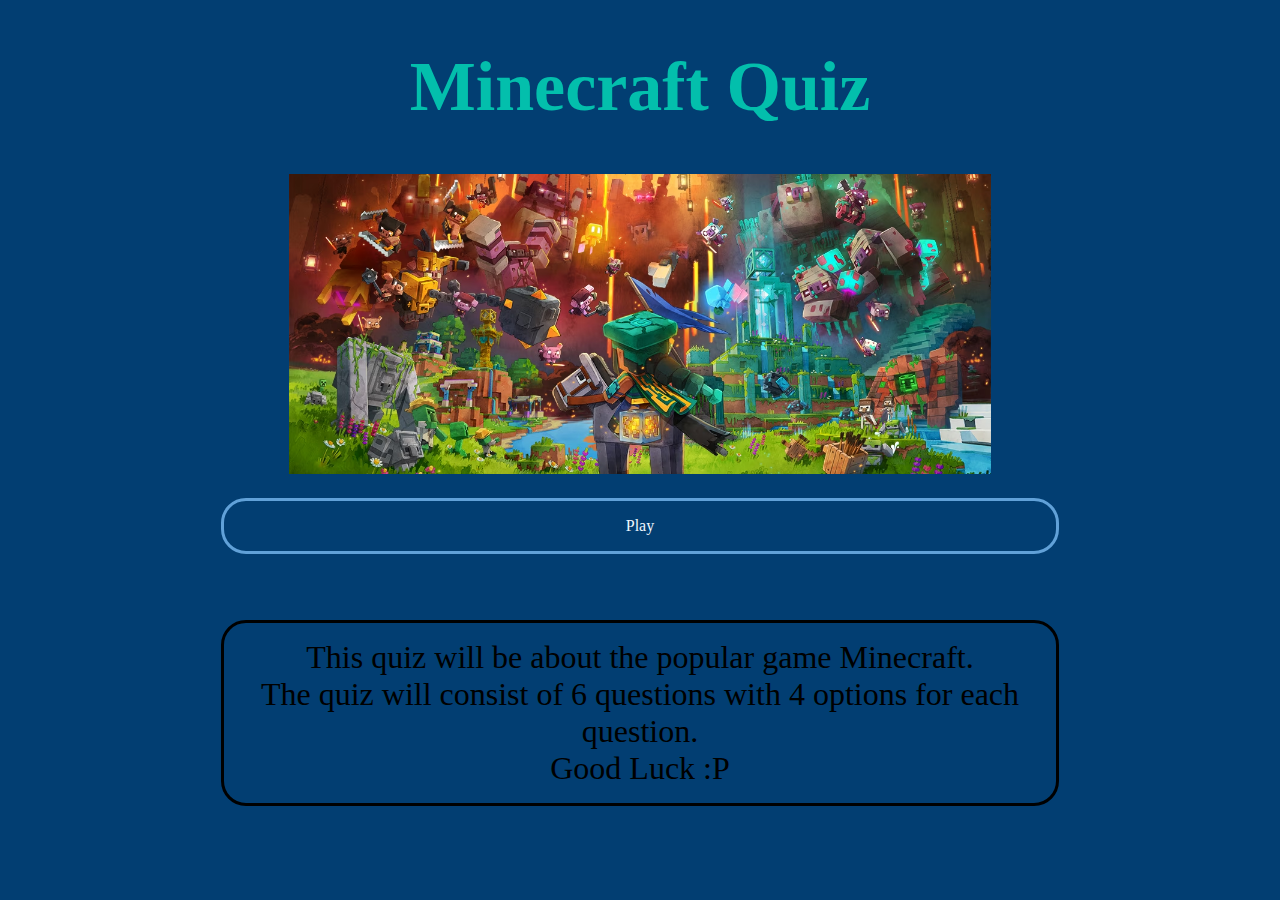
<file: index.html>
<!DOCTYPE html>
<html lang="en">
<head>
    <meta charset="UTF-8">
    <meta name="viewport" content="width=device-width, initial-scale=1.0">
    <link rel="stylesheet" href="style.css">
    <script type="module" src="start.js"></script>
    <title>Minecraft quiz</title>
</head>
<body>

     <div class="titleForFrontPage">
         <h1>Minecraft Quiz</h1>
     </div>

    <img class="bildet" src="Bilder/TheArrival_1170x500.avif" alt="">


<a class="textAnswer" href="spm1.html">Play</a>
<br>

<p class="textInfo">This quiz will be about the popular game Minecraft.
<br> The quiz will consist of 6 questions with 4 options for each question.
<br>
Good Luck :P
</p>





















</body>
</html>
</file>
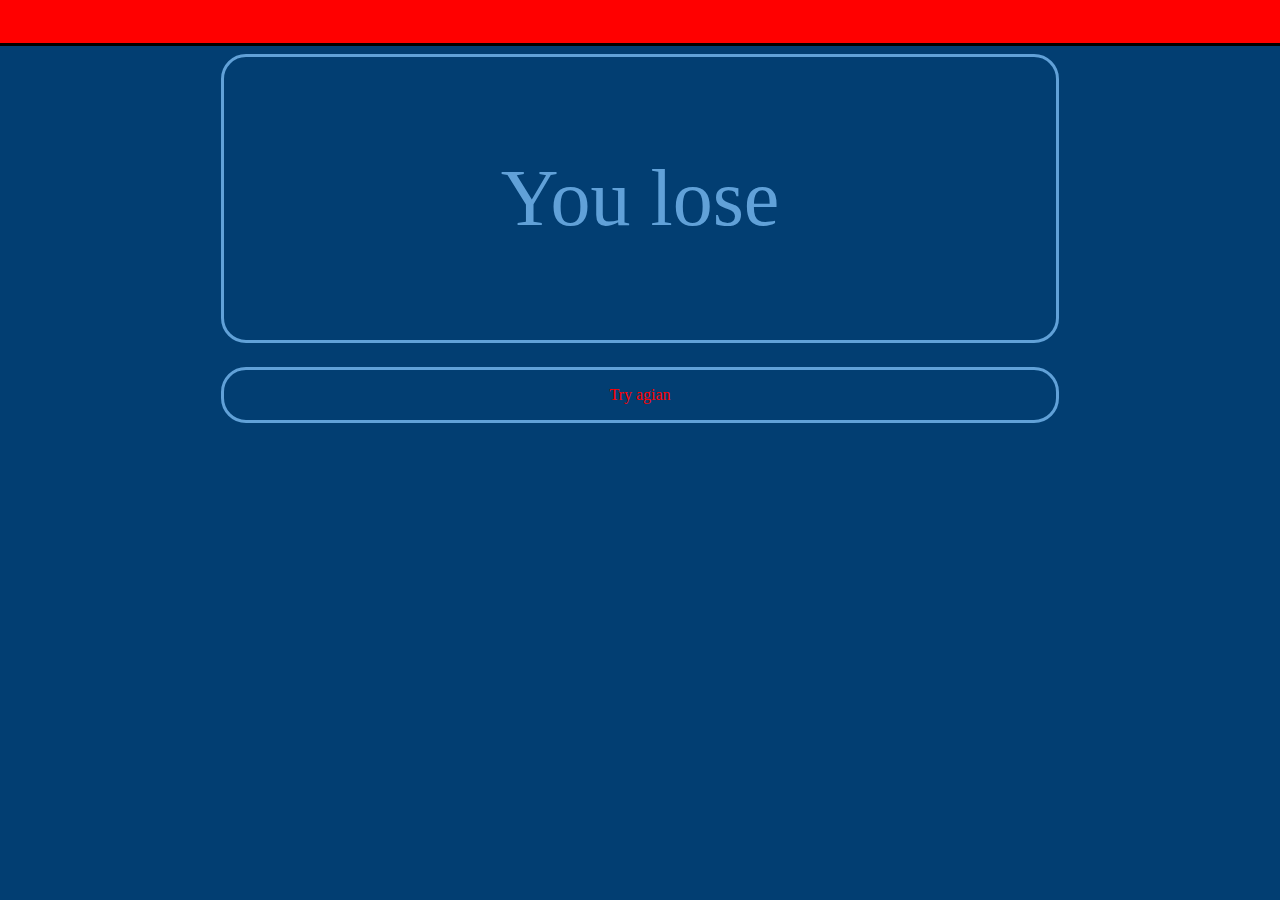
<file: lose.html>
<!DOCTYPE html>
<html lang="en">
<head>
    <meta charset="UTF-8">
    <meta name="viewport" content="width=device-width, initial-scale=1.0">
    <link rel="stylesheet" href="style.css">
    <title>win</title> 
</head>
<body>

    <div class="loserBorder"></div>

    <div class="winBorderText">
        <p>You lose</p>
    </div>

    <div class="textAnswer">
        <a class="tryAgian" href="index.html">Try agian</a>
    </div>

</body>
</html>
</file>
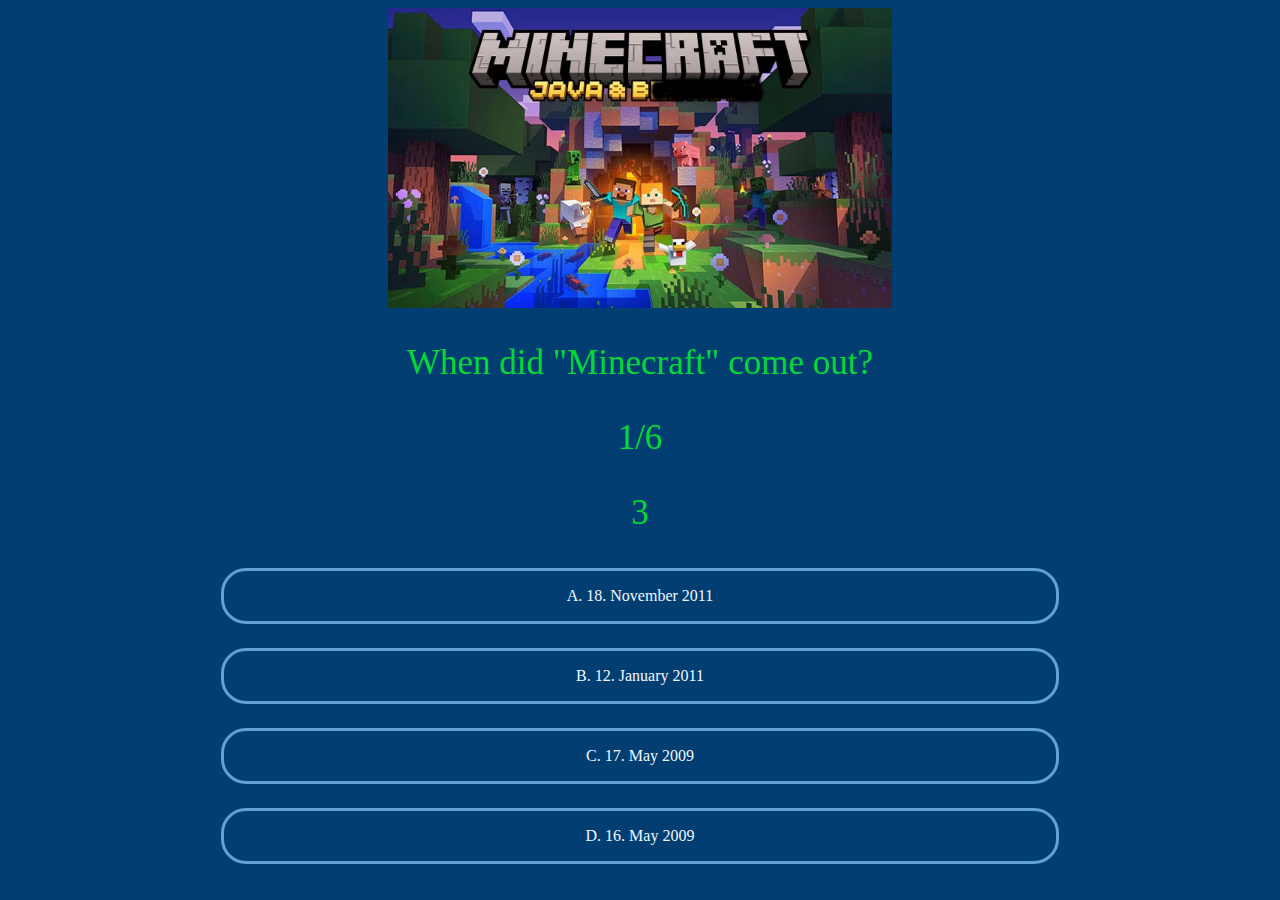
<file: spm1.html>
<!DOCTYPE html>
<html lang="en">
<head>
    <meta charset="UTF-8">
    <meta name="viewport" content="width=device-width, initial-scale=1.0">
    <link rel="stylesheet" href="style.css">
    <script type="module" src="life-counter.js"></script>
    <title>Minecraft quiz</title>
</head>
<body>

    <img class="bildet" src="Bilder/Minecraft starter bildet.jpg" alt="">



         <div class="question">
             <p>When did "Minecraft" come out?</p>
             <p>1/6</p>
         </div>

         <p class="question" id="life"></p>

        <a class="textAnswer" id="lose" data-spm="1">A. 18. November 2011</a>
        <a class="textAnswer" id="lose2" data-spm="1">B. 12. January 2011</a>
        <a class="textAnswer" id="lose4" data-spm="2">C. 17. May 2009</a>
        <a class="textAnswer" id="lose3" data-spm="1">D. 16. May 2009</a>

      

</body>
</html>
</file>
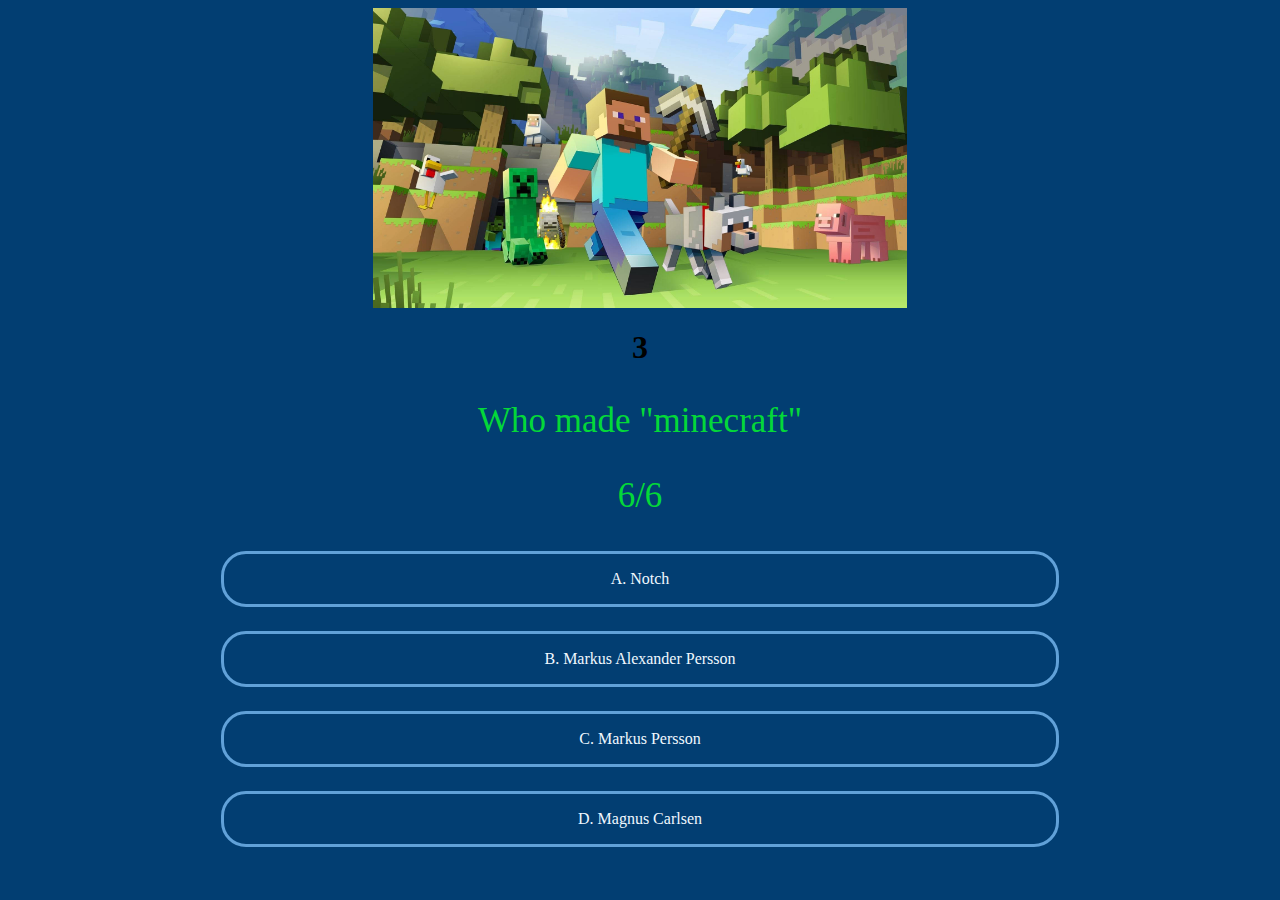
<file: spm6.html>
<!DOCTYPE html>
<html lang="en">
<head>
    <meta charset="UTF-8">
    <meta name="viewport" content="width=device-width, initial-scale=1.0">
    <link rel="stylesheet" href="style.css">
    <script type="module" src="life-counter.js"></script>
    <title>Document</title>
</head>
<body>   

    <img class="bildet" src="Bilder/Side 6 bildet.jpeg" alt="">

    <h1 id="life-counter">3</h1>
    
        <div class="question">
            <p>Who made "minecraft"</p>
            <p>6/6</p>
        </div>

        <p class="question" id="life"></p>
        
            <a class="textAnswer" id="lose1" data-spm="6">A. Notch</a>
            <a class="textAnswer" id="lose2" data-spm="6">B. Markus Alexander Persson</a>
            <a class="textAnswer" id="lose4" data-spm="7">C. Markus Persson</a>
            <a class="textAnswer" id="lose3" data-spm="6">D. Magnus Carlsen</a> 

</body>
</html>
</file>
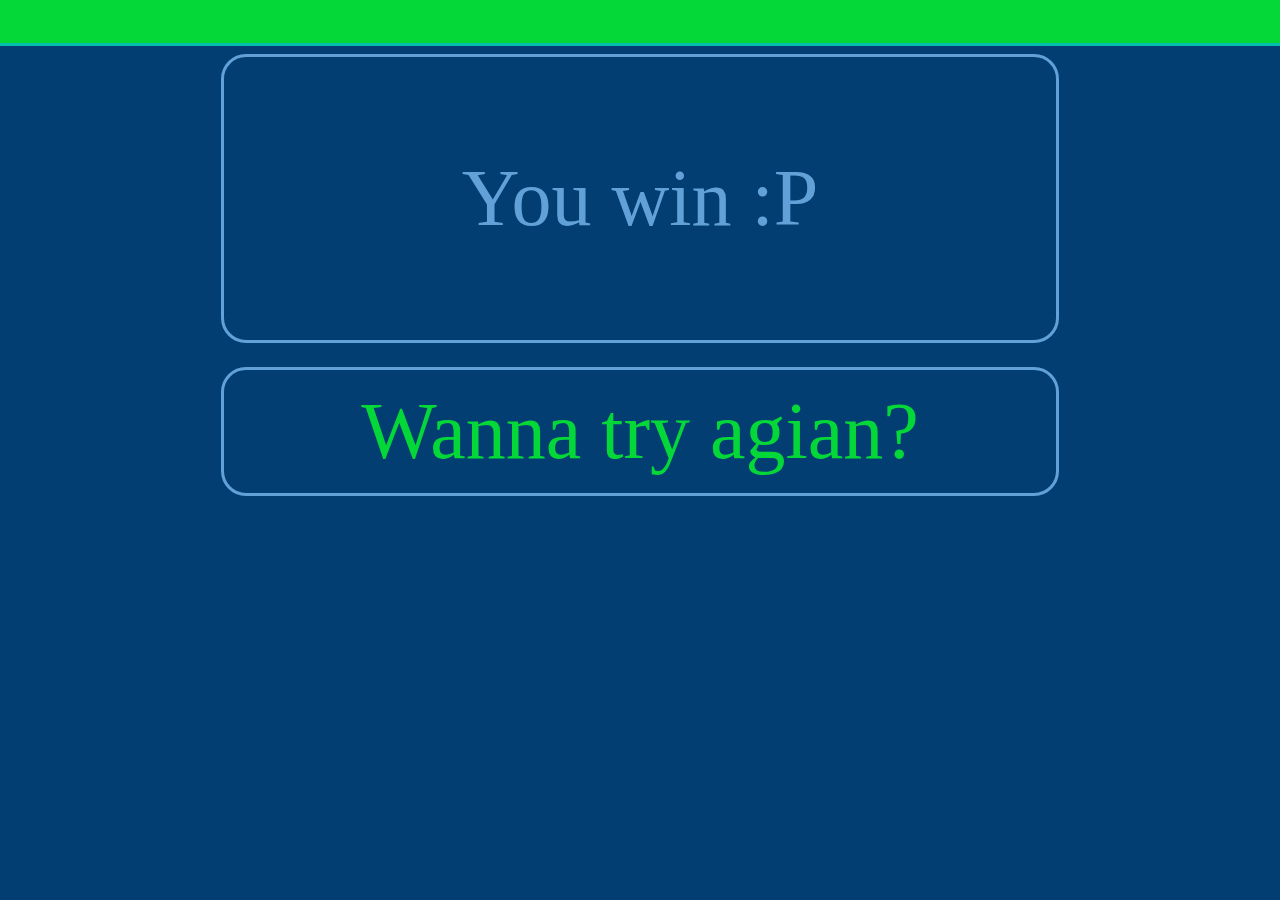
<file: spm7.html>
<!DOCTYPE html>
<html lang="en">
<head>
    <meta charset="UTF-8">
    <meta name="viewport" content="width=device-width, initial-scale=1.0">
    <link rel="stylesheet" href="style.css">
    <title>win</title> 
</head>
<body>

    <div class="winBorder"></div>

    <div class="winBorderText">
        <p id="point">You win :P</p>
    </div>

    <div class="playAgian"> 
        <a href="index.html">Wanna try agian?</a>
    </div>


</body>
</html>
</file>
<file: style.css>
body{
    background-color: rgba(2, 62, 114, 1);;
}


.starterBildet {
    display: block;
    margin-inline: auto;
    height: 400px;
}

.bildet{
    display: block;
    margin-inline: auto;
    height: 300px;
}


h1{
    text-align: center;
}


.textAnswer{
    display: flex;
    flex-direction: row;
    justify-content: center;    
    text-align: center;
    border: solid rgba(97, 161, 216, 1);
    border-radius: 25px;
    padding: 1rem;  
    width: 800px;
    margin-inline: auto;
    text-decoration: none;
    padding: 1rem;
    margin-block: 1.5rem;
    color: aliceblue
}

.textAnswer:hover{
    animation-delay: 10s;
    background-color: black;
    transition: 500ms;
    font-size: 30px;
}

.textAnswer2{
    display: flex;
    flex-direction: row;
    justify-content: center;    
    text-align: center;
    border: solid rgba(97, 161, 216, 1);
    border-radius: 25px;
    padding: 1rem;  
    width: 800px;
    margin-inline: auto;
    text-decoration: none;
    padding: 1rem;
    margin-block: 1.5rem;
    color: aliceblue
}

.textAnswer2:hover{
    animation-delay: 10s;
    background-color: black;
    transition: 500ms;
    font-size: 30px;
}


.question{
    font-size: 35px;
    text-align: center;
    color: rgba(4, 216, 57, 1);
}



.winBorder{
border: solid;
height: 3rem;
width: 100rem;
background-color: rgba(4, 216, 57, 1);
margin: -1rem;
color: rgba(3, 191, 172, 1);;

}


.winBorderText{
    display: flex;
    flex-direction: row;
    justify-content: center;    
    text-align: center;
    border: solid rgba(97, 161, 216, 1);
    border-radius: 25px;
    padding: 1rem;  
    width: 800px;
    margin-inline: auto;
    text-decoration: none;
    padding: 1rem;
    margin-block: 1.5rem;
    color: rgba(97, 161, 216, 1);
    font-size: 80px;
}


.playAgian{
    display: flex;
    flex-direction: row;
    justify-content: center;    
    text-align: center;
    border: solid rgba(97, 161, 216, 1);
    border-radius: 25px;
    padding: 1rem;  
    width: 800px;
    margin-inline: auto;
    padding: 1rem;
    margin-block: 1.5rem;
    font-size: 80px;
    color: rgba(97, 161, 216, 1);   
    text-decoration: none;
    
}
.playAgian a{
text-decoration: none;
color: rgba(4, 216, 57, 1);
}



.titleForFrontPage{
font-size: 35px;
text-align: center;
color: rgba(3, 191, 172, 1);
}

.textInfo{
    display: flex;
    flex-direction: row;
    justify-content: center;    
    text-align: center;
    border: solid black;
    border-radius: 25px;
    padding: 1rem;  
    width: 800px;
    margin-inline: auto;
    text-decoration: none;
    padding: 1rem;
    margin-block: 1.5rem;
    color: black;
    font-size: 2rem;
}

.textInfo:hover{
    animation-delay: 10s;
    background-color: aliceblue;
    transition: 500ms;
}


.loserBorder{
    border: solid;
    height: 3rem;
    width: 100rem;
    background-color: red;
    margin: -1rem;
}

.tryAgian{
text-decoration: none;
color: red

}

.tryAgian :hover{
    animation-delay: 10s;
    background-color: black;
    transition: 500ms;
    font-size: 150px;
}







/* Color Theme Swatches in RGBA 
.Fond-d'écran-Minecraft-1-rgba { color: rgba(2, 62, 114, 1); }
.Fond-d'écran-Minecraft-2-rgba { color: rgba(97, 161, 216, 1); }
.Fond-d'écran-Minecraft-3-rgba { color: rgba(3, 191, 172, 1); }
.Fond-d'écran-Minecraft-4-rgba { color: rgba(4, 216, 57, 1); }
.Fond-d'écran-Minecraft-5-rgba { color: rgba(10, 114, 25, 1); }
*/
</file>
